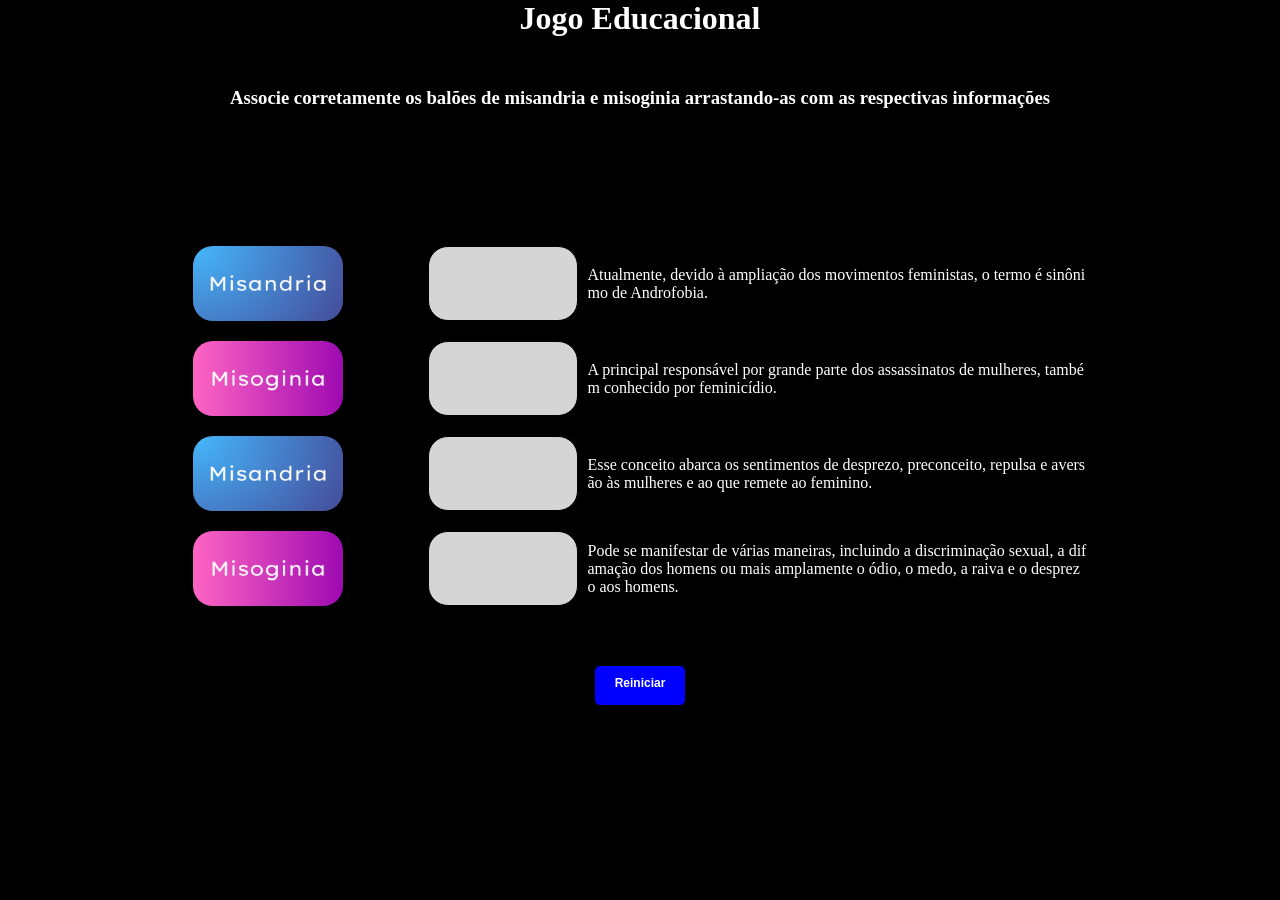
<file: jogo.html>
<!DOCTYPE html>
<html lang="pt-br">
<head>
    <meta charset="UTF-8">
    <meta http-equiv="X-UA-Compatible" content="IE=edge">
    <meta name="viewport" content="width=device-width, initial-scale=1.0">
    <title>Jogo Educacional</title>
    <script src="js/main.js"></script>
    <link rel="stylesheet" href="css/jogo.css">
</head>
<body>
    <h1>Jogo Educacional</h1>
    <h3>Associe corretamente os balões de misandria e misoginia arrastando-as com as respectivas informações </h3>
    
    <div class="premio">
    <h1 id="premio"></h1>
    </div>

    <section>
    <div class="escolhas">
    <div id="div1" ondrop="drop(event)" ondragover="allowDrop(event)">
        <img src="img/Misandria.png" draggable="true" ondragstart="drag(event)" id="misan1" >
      </div>
      
      <div id="div1" ondrop="drop(event)" ondragover="allowDrop(event)">
        <img src="img/Misoginia.png" draggable="true" ondragstart="drag(event)" id="miso1" >
      </div>

      <div id="div1" ondrop="drop(event)" ondragover="allowDrop(event)">
        <img src="img/Misandria.png" draggable="true" ondragstart="drag(event)" id="misan2" >
      </div>

      <div id="div1" ondrop="drop(event)" ondragover="allowDrop(event)">
        <img src="img/Misoginia.png" draggable="true" ondragstart="drag(event)" id="miso2" >
      </div>

    </div>

    <div class="respostas">


        <div class="quadrares">
        
      <div id="div2" ondrop="drop(event)" ondragover="allowDrop(event)"></div>
      <div class="texto">      
      <p>Atualmente, devido à ampliação dos movimentos feministas, o termo é sinônimo de Androfobia.</p>
    </div>
    </div>

    <div class="quadrares">
        <div id="div3" ondrop="drop(event)" ondragover="allowDrop(event)"></div>
        <div class="texto">      
        <p>A principal responsável por grande parte dos assassinatos de mulheres, também conhecido por feminicídio.</p>
      </div>
      </div>


      <div class="quadrares">
        <div id="div4" ondrop="drop(event)" ondragover="allowDrop(event)"></div>
        <div class="texto">      
        <p>Esse conceito abarca os sentimentos de desprezo, preconceito, repulsa e aversão às mulheres e ao que remete ao feminino.</p>
      </div>
      </div>


      <div class="quadrares">
        <div id="div5" ondrop="drop(event)" ondragover="allowDrop(event)"></div>
        <div class="texto">      
        <p>Pode se manifestar de várias maneiras, incluindo a discriminação sexual, a difamação dos homens ou mais amplamente o ódio, o medo, a raiva e o desprezo aos homens.</p>
      </div>
      </div>
    </div>
    </section>

    <button onclick="reset()">Reiniciar</button>

</body>
</html>
</file>
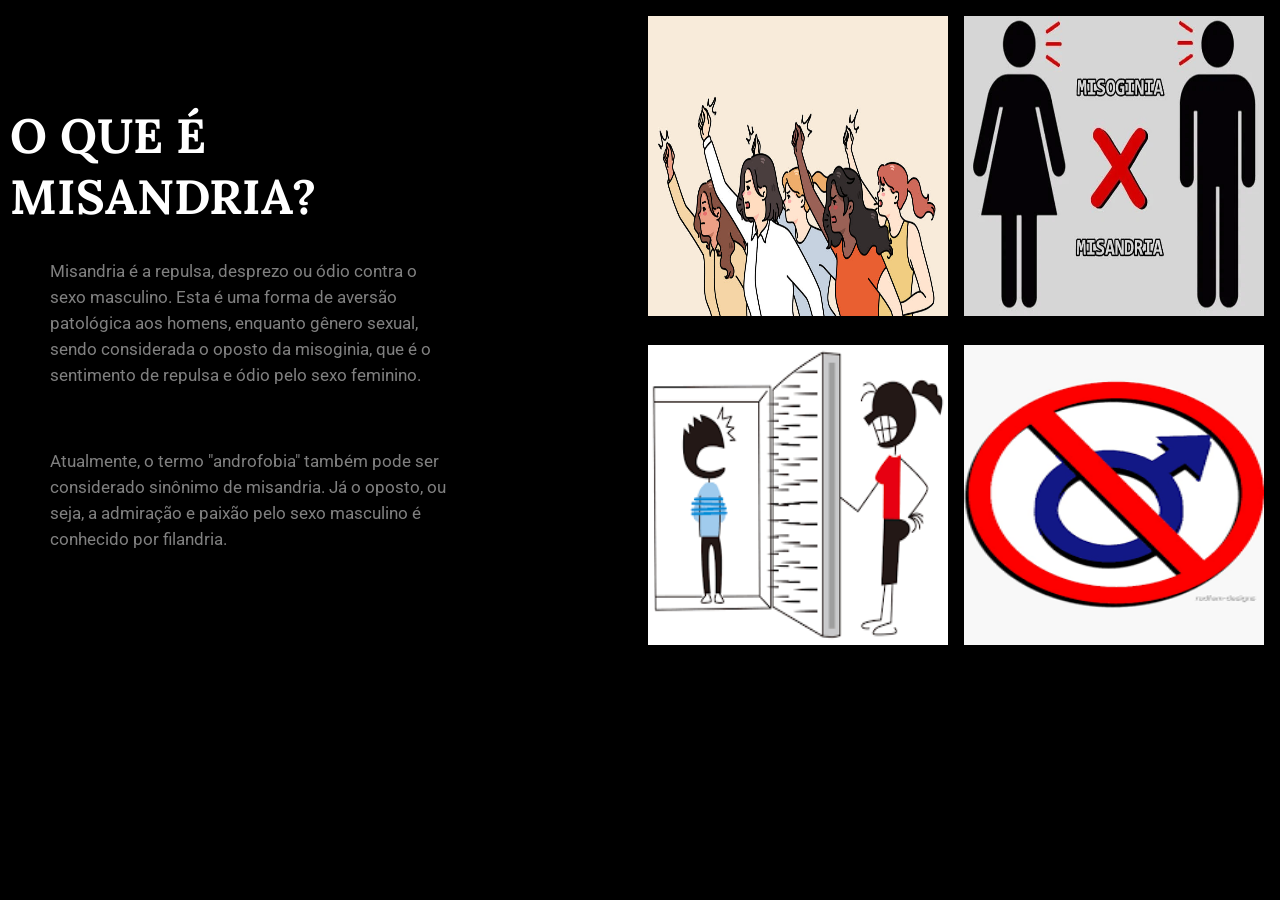
<file: misandria.html>
<!DOCTYPE html>
<html lang="en">
<head>
    <meta charset="UTF-8">
    <meta http-equiv="X-UA-Compatible" content="IE=edge">
    <meta name="viewport" content="width=device-width, initial-scale=1.0">
    <title>Misandria</title>
    <link rel="stylesheet" href="css/misandria.css">
</head>
<body>
    <!--Misandria-->
        <div class="container row">
            <div class="col content-col">
                
                <h1 class="font-color">O QUE É MISANDRIA?</h1>
                <div class="line"></div>
                <p>Misandria é a repulsa, desprezo ou ódio contra o sexo masculino. Esta é uma forma de aversão patológica aos homens, enquanto gênero sexual, sendo considerada o oposto da misoginia, que é o sentimento de repulsa e ódio pelo sexo feminino.
                </p>
                <p>Atualmente, o termo "androfobia" também pode ser considerado sinônimo de misandria. Já o oposto, ou seja, a admiração e paixão pelo sexo masculino é conhecido por filandria.</p>
            </div>
            <div class="image-col">
                <div class="image-gallery">
                    <img  height="300" width="300" src="img/mi1.png" alt="">
                    <img  height="300" width="300" src="img/mi2.png" alt="">
                    <img  height="300" width="300" src="img/mi3.png" alt="">
                    <img  height="300" width="300" src="img/mi4.png" alt="">
                </div>
            </div>
        </div>
        <br><br><br><br>
    <!--Misandria-->
    
</body>
</html>
</file>
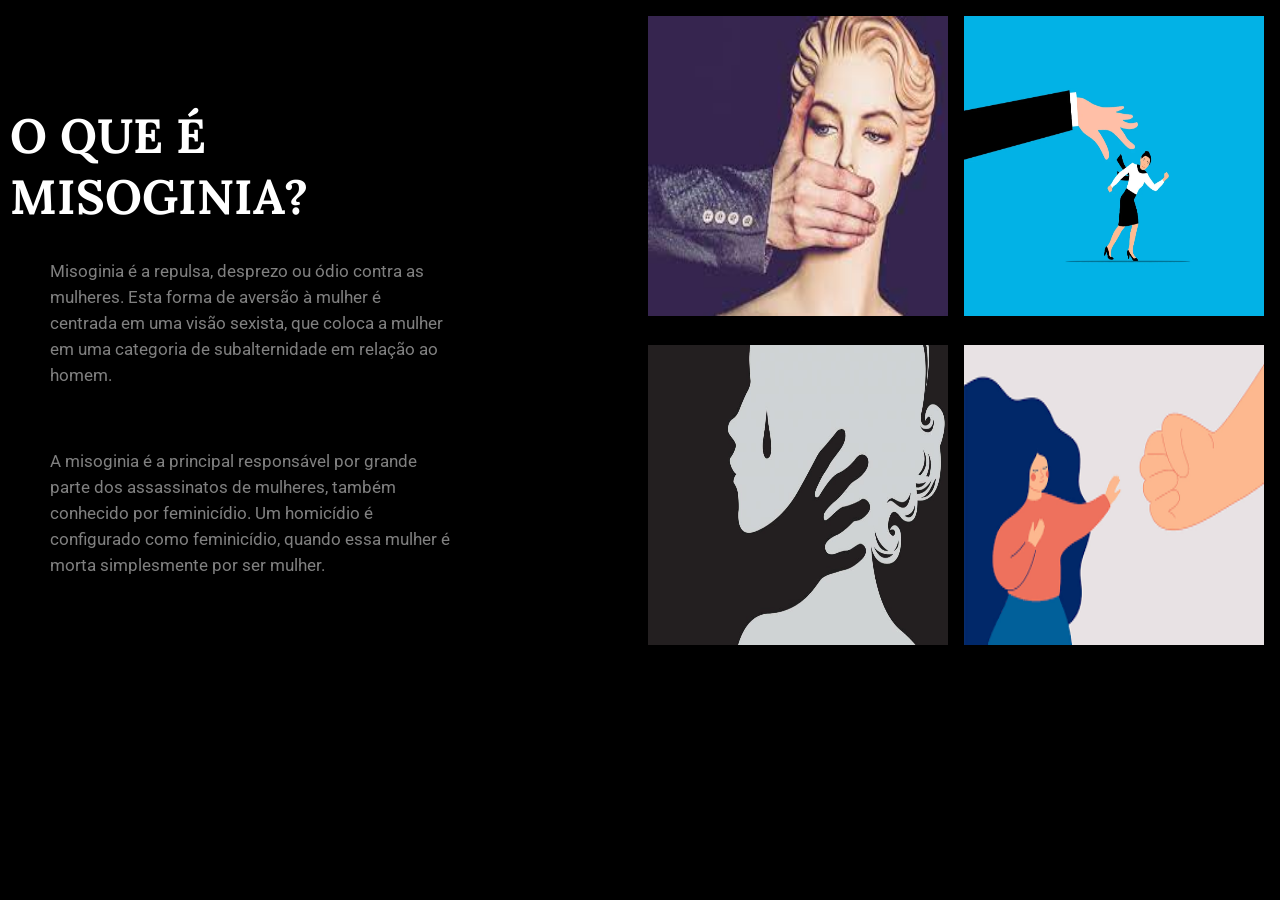
<file: misoginia.html>
<!DOCTYPE html>
<html lang="en">
<head>
    <meta charset="UTF-8">
    <meta http-equiv="X-UA-Compatible" content="IE=edge">
    <meta name="viewport" content="width=device-width, initial-scale=1.0">
    <title>Misoginia</title>
    <link rel="stylesheet" href="css/misoginia.css">
</head>
<body>
    <!--Misoginia-->
        <div class="container row">
            <div class="col content-col">
                <h1 class="font-color">O QUE É MISOGINIA?</h1>
                <div class="line"></div>
                <p>Misoginia é a repulsa, desprezo ou ódio contra as mulheres. Esta forma de aversão à mulher é centrada em uma visão sexista, que coloca a mulher em uma categoria de subalternidade em relação ao homem.
                </p>
                <p>A misoginia é a principal responsável por grande parte dos assassinatos de mulheres, também conhecido por feminicídio. Um homicídio é configurado como feminicídio, quando essa mulher é morta simplesmente por ser mulher.</p>
            </div>
            <div class="image-col">
                <div class="image-gallery">
                    <img  height="300" width="300" src="img/m1.png" alt="">
                    <img  height="300" width="300" src="img/m2.png" alt="">
                    <img  height="300" width="300" src="img/m3.png" alt="">
                    <img  height="300" width="300" src="img/m4.png" alt="">
                </div>
            </div>
        </div>
        <br><br><br><br>
    <!--Misoginia-->
    
</body>
</html>
</file>
<file: css/jogo.css>
/* fontes do google */

@import url("https://fonts.googleapis.com/css2?family=Lora:wght@400;700&family=Montserrat:wght@400;800&family=Parisienne&family=Roboto&family=Teko:wght@300&display=swap");
@import url("https://fonts.googleapis.com/css2?family=Rubik+Dirt&display=swap");

/* Elemento raiz (html) */
:root {
  box-sizing: border-box;
  scroll-behavior: smooth;

  /* CSS Variaveis */
  /* Fontes */
  --ff-parisienne: "Parisienne", cursive;
  --ff-montserrat: "Montserrat", sans-serif;
  --ff-lora: "Lora", serif;
  --ff-roboto: "Roboto", sans-serif;
  --ff-rubik-dirt: "Rubik Dirt", cursive;
  --fs-paragraphs: calc(0.8rem + 0.35vw);
  --fs-links-btns: calc(0.65rem + 0.5vw);
}

/* Global */
*,
*::before,
*::after {
  margin: 0;
  padding: 0;
  box-sizing: inherit;
  background-color: black;
  color: white;
}


#div1, #div2, #div3,#div4,#div5 {
    display: flex;
    align-items: center;
    justify-content: center;
    width: 150px;
    height: 75px;
    border: 1px solid black;
    background-color: rgb(213, 213, 213);
    border-radius: 20px;
    
  }
 

img{
    border-radius: 20px;
    width: 150px;
    height: 75px;
}

body{
    display: flex;
    align-items: center;
    justify-content: center;
    flex-direction: column;

    width: 100wv;
    height: 700px;
    gap: 50px;

    max-width: 100%;
    max-height: 100%;
}

section{
    display: flex;
    align-items: center;
    width: 1000px;
    justify-content: space-around;
    padding: 10px;
    box-shadow: 1px 5px 10px 1px rgba(0, 0, 0, 0.466);
}
button {
    border: none;
    outline: none;
    background-color:blue;
    padding: 10px 20px;
    font-size: 12px;
    font-weight: 700;
    color: #fff;
    border-radius: 5px;
    transition: all ease 0.1s;
    box-shadow: 0px 5px 0px 0px blue;
  }
  
  button:active {
    transform: translateY(5px);
    box-shadow: 0px 0px 0px 0px blue;
  }

.quadrares{
    display: flex;
    gap: 10px;
}

.texto{
    display: flex;
    align-items: center;
    width: 500px;
    height: 75px;
    word-break: break-all;
}

.escolhas{
    display: flex;
    flex-direction: column;
    gap: 20px;
}

.respostas{
    display: flex;
    flex-direction: column;
    gap: 20PX;
}

.premio{
    height: 100px;

}
</file>
<file: css/misandria.css>
/* fontes do google */

@import url("https://fonts.googleapis.com/css2?family=Lora:wght@400;700&family=Montserrat:wght@400;800&family=Parisienne&family=Roboto&family=Teko:wght@300&display=swap");
@import url("https://fonts.googleapis.com/css2?family=Rubik+Dirt&display=swap");

/* Elemento raiz (html) */
:root {
  box-sizing: border-box;
  scroll-behavior: smooth;

  /* CSS Variaveis */
  /* Fontes */
  --ff-parisienne: "Parisienne", cursive;
  --ff-montserrat: "Montserrat", sans-serif;
  --ff-lora: "Lora", serif;
  --ff-roboto: "Roboto", sans-serif;
  --ff-rubik-dirt: "Rubik Dirt", cursive;
  --fs-paragraphs: calc(0.8rem + 0.35vw);
  --fs-links-btns: calc(0.65rem + 0.5vw);
}

/* Global */
*,
*::before,
*::after {
  margin: 0;
  padding: 0;
  box-sizing: inherit;
  background-color: black;
  color: white;
}

img {
  max-width: 100%;
  display: block;
}

a {
  text-decoration: none;
}

ul {
  list-style: none;
}

span {
  color: white;
  padding: 0px 40px;
}

body,
html {
  overflow-x: hidden;
  box-sizing: border-box;
}

.container {
  width: 98%;
  max-width: 91rem;
  margin: 0 auto;
}

.line {
  width: 150px;
  height: 4px;
  background: white;
  margin: 1px auto;
  border-radius: 5px;
}

.header-content h1 {
  font-size: 7vmin;
  margin-top: 50px;
  margin-bottom: 30px;
}

.row {
  display: flex;
  width: 100%;
  justify-content: space-between;
  align-items: center;
}

.card {
  cursor: pointer;
  height :400px
}

.row .col {
  display: flex;
  flex-direction: column;
  align-items: center;
  margin: 10px;
  height: 450px;
}

.row .col img {
  width: 90%;
}

.col p {
  color: grey;
  padding: 0px 40px;
  font-size: var(--fs-paragraphs);
  font-family: var(--ff-roboto);
}

.col > p {
  color:grey;
  padding: 0;
  line-height: 1.5;
  text-align: center;
  max-width: 35ch;
}

/* imagens */
.image-gallery {
  display: grid;
  gap: 1.8rem 1rem;
  grid-template-columns: repeat(2, 1fr);
  justify-content: center;
  padding: 1rem;
}

.vantagens .row {
  gap: 4rem;
}

.content-col {
  position: relative;
}

.content-col h1 {
  font-size: calc(2.2rem + 1vw);
  font-family: var(--ff-lora);
  max-width: 15.5ch;
}

.content-col .line {
  margin-left: 0;
}

.content-col p {
  padding: 0;
  margin: 30px 0;
  width: 100%;
  text-align: left;
  max-width: 40ch;
}

.content-col .ctn {
  position: absolute;
  left: 0;
  bottom: -14%;
}
</file>
<file: css/misoginia.css>
/* fontes do google */

@import url("https://fonts.googleapis.com/css2?family=Lora:wght@400;700&family=Montserrat:wght@400;800&family=Parisienne&family=Roboto&family=Teko:wght@300&display=swap");
@import url("https://fonts.googleapis.com/css2?family=Rubik+Dirt&display=swap");

/* Elemento raiz (html) */
:root {
  box-sizing: border-box;
  scroll-behavior: smooth;

  /* CSS Variaveis */
  /* Fontes */
  --ff-parisienne: "Parisienne", cursive;
  --ff-montserrat: "Montserrat", sans-serif;
  --ff-lora: "Lora", serif;
  --ff-roboto: "Roboto", sans-serif;
  --ff-rubik-dirt: "Rubik Dirt", cursive;
  --fs-paragraphs: calc(0.8rem + 0.35vw);
  --fs-links-btns: calc(0.65rem + 0.5vw);
}

/* Global */
*,
*::before,
*::after {
  margin: 0;
  padding: 0;
  box-sizing: inherit;
  background-color: black;
  color: white;
}

img {
  max-width: 100%;
  display: block;
}

a {
  text-decoration: none;
}

ul {
  list-style: none;
}

span {
  color: white;
  padding: 0px 40px;
}

body,
html {
  overflow-x: hidden;
  box-sizing: border-box;
}

.container {
  width: 98%;
  max-width: 91rem;
  margin: 0 auto;
}

.line {
  width: 150px;
  height: 4px;
  background: white;
  margin: 1px auto;
  border-radius: 5px;
}

.header-content h1 {
  font-size: 7vmin;
  margin-top: 50px;
  margin-bottom: 30px;
}

.row {
  display: flex;
  width: 100%;
  justify-content: space-between;
  align-items: center;
}

.card {
  cursor: pointer;
  height :400px
}

.row .col {
  display: flex;
  flex-direction: column;
  align-items: center;
  margin: 10px;
  height: 450px;
}

.row .col img {
  width: 90%;
}

.col p {
  color: grey;
  padding: 0px 40px;
  font-size: var(--fs-paragraphs);
  font-family: var(--ff-roboto);
}

.col > p {
  color:grey;
  padding: 0;
  line-height: 1.5;
  text-align: center;
  max-width: 35ch;
}

/* imagens */
.image-gallery {
  display: grid;
  gap: 1.8rem 1rem;
  grid-template-columns: repeat(2, 1fr);
  justify-content: center;
  padding: 1rem;
}

.vantagens .row {
  gap: 4rem;
}

.content-col {
  position: relative;
}

.content-col h1 {
  font-size: calc(2.2rem + 1vw);
  font-family: var(--ff-lora);
  max-width: 15.5ch;
}

.content-col .line {
  margin-left: 0;
}

.content-col p {
  padding: 0;
  margin: 30px 0;
  width: 100%;
  text-align: left;
  max-width: 40ch;
}

.content-col .ctn {
  position: absolute;
  left: 0;
  bottom: -14%;
}
</file>
